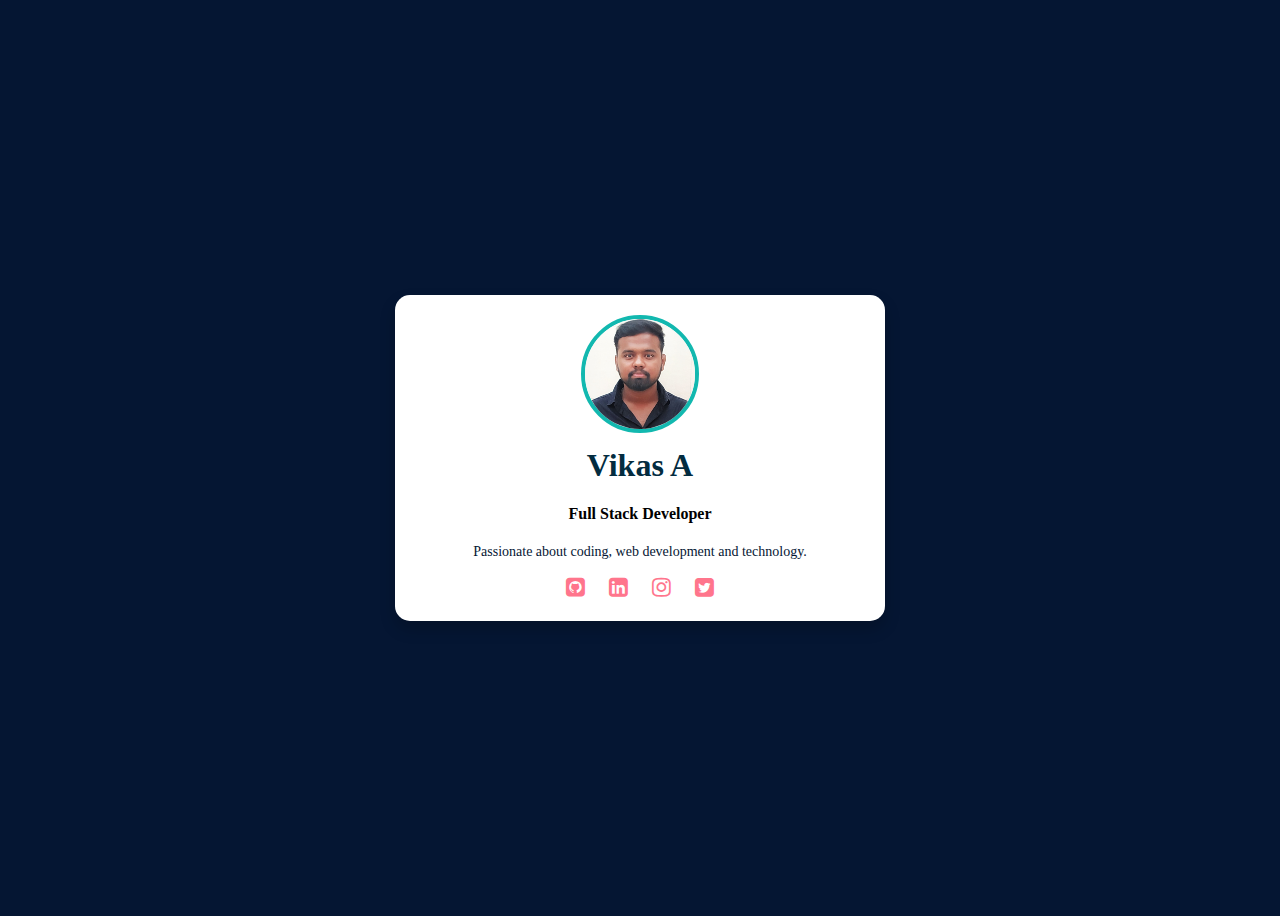
<file: profile-card/index.html>
<!DOCTYPE html>
<html lang="en">
<head>
    <meta charset="UTF-8">
    <title>ProfileCard</title>
    <link rel="stylesheet"
          href="https://cdnjs.cloudflare.com/ajax/libs/font-awesome/4.7.0/css/font-awesome.css"
          integrity="sha512-5A8nwdMOWrSz20fDsjczgUidUBR8liPYU+WymTZP1lmY9G6Oc7HlZv156XqnsgNUzTyMefFTcsFH/tnJE/+xBg=="
          crossorigin="anonymous" referrerpolicy="no-referrer" />
    <link rel="stylesheet" href="index.css">
</head>
<body>
<div class="profile-card">
    <div class="profile-img">
        <img src="./image/ProfilePicture.jpeg">
    </div>
    <h1>Vikas A</h1>
    <h4>Full Stack Developer</h4>
    <p class="bio">Passionate about coding, web development and technology.</p>
    <div class="social-icons">
        <a href="https://github.com/vikasappu"><i class="fa fa-github-square" aria-hidden="true"></i></a>
        <a href="https://www.linkedin.com/in/contactvikasa/"><i class="fa fa-linkedin-square" aria-hidden="true"></i></a>
        <a href="https://www.instagram.com/vikas__a_/"><i class="fa fa-instagram" aria-hidden="true"></i></a>
        <a href="https://twitter.com/vikas189"><i class="fa fa-twitter-square" aria-hidden="true"></i></a>
    </div>


</div>
</body>
</html>
</file>
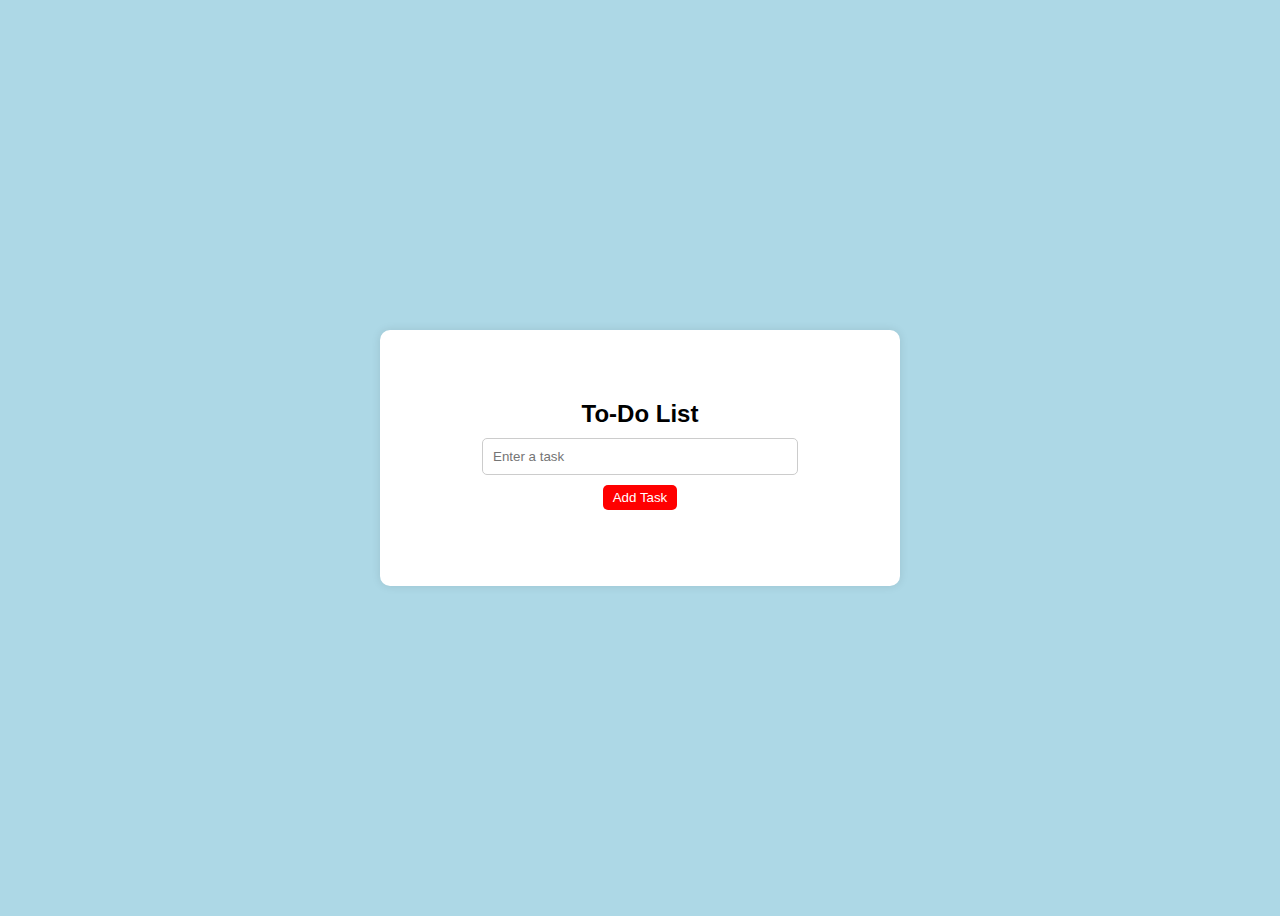
<file: to-do-list/index.html>
<!DOCTYPE html>
<html lang="en">
<head>
    <meta charset="UTF-8">
    <title>To-Do List</title>
    <link rel="stylesheet" href="index.css">
</head>
<body>
<div class="container">
    <h2>To-Do List</h2>
    <input type="text" id="taskInput" placeholder="Enter a task">
    <button onclick="addTask()">Add Task</button>
    <ul id="taskList"></ul>
</div>

<script src="index.js"></script>
</body>
</html>
</file>
<file: profile-card/index.css>
body{
    display: flex;
    justify-content: center;
    align-items: center;
    height: 100vh;
    background: #051633;
    font-family: "Times New Roman",sans-serif;
}
.profile-card{
    background: white;
    padding: 20px;
    border-radius: 15px;
    box-shadow: 0 8px 16px rgba(0, 0, 0, 0.2);
    text-align: center;
    transition: transform 0.3s, box-shadow 0.3s;
    width: 450px;
}
.profile-card:hover{
    transform: scale(1.05);
    box-shadow: 0 12px 24px rgba(0, 0, 0, 0.3);
}
.profile-img img{
    width: 110px;
    height: 110px;
    border-radius: 50%;
    object-fit: cover;
    border: 4px solid #12b8af;
}
h1{
    margin: 10px 0;
    color: #032c40;
}
.bio{
    font-size: 14px;
    color: #051633;
    margin-bottom: 15px;
}
.social-icons a{
    margin: 0 10px;
    color: #ff758c;
    font-size: 22px;
    transition:color 0.3s, transform 0.3s ;
}
.social-icons a:hover{
    color: #d63447;
    transform: scale(1.2);
}
</file>
<file: to-do-list/index.css>
body {
    font-family: Arial, sans-serif;
    display: flex;
    justify-content: center;
    align-items: center;
    height: 100vh;
    background: lightblue;
}
.container {
    background: white;
    padding: 50px;
    border-radius: 10px;
    box-shadow: 0 0 10px rgba(0, 0, 0, 0.1);
    width: 420px;
    text-align: center;
    display: flex;
    flex-direction: column;
    align-items: center;
}
h2 {
    margin-bottom: 10px;
}
input {
    width: 70%;
    padding: 10px;
    margin-bottom: 10px;
    border: 1px solid #ccc;
    border-radius: 5px;
}
ul {
    list-style-type: none;
    padding: 0;
    margin-top: 10px;
    width: 100%;
}
li {
    background: #e3e3e3;
    margin: 5px 0;
    padding: 10px;
    display: flex;
    justify-content: space-between;
    align-items: center;
    border-radius: 5px;
}
button {
    background: red;
    color: white;
    border: none;
    padding: 5px 10px;
    cursor: pointer;
    border-radius: 5px;
}
</file>
